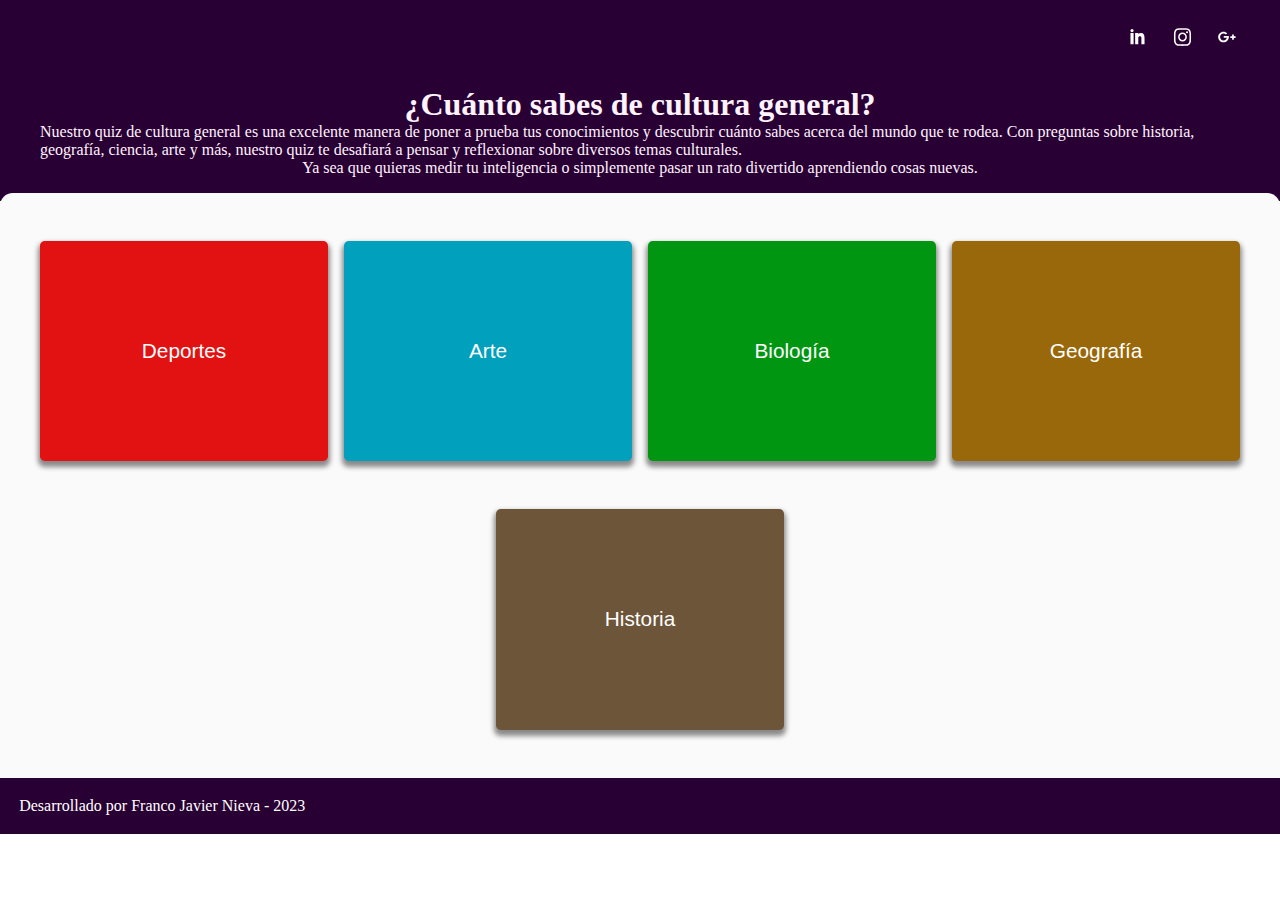
<file: index.html>
<!DOCTYPE html>
<html lang="en">

<head>
    <meta charset="UTF-8">
    <meta http-equiv="X-UA-Compatible" content="IE=edge">
    <meta name="viewport" content="width=device-width, initial-scale=1.0">
    <!-- BOOTSTRAP -->
    <link href="https://cdn.jsdelivr.net/npm/bootstrap@5.3.0-alpha1/dist/css/bootstrap.min.css" rel="stylesheet"
        integrity="sha384-GLhlTQ8iRABdZLl6O3oVMWSktQOp6b7In1Zl3/Jr59b6EGGoI1aFkw7cmDA6j6gD" crossorigin="anonymous">
    <!-- CSS -->
    <link rel="stylesheet" href="./css/style.css">
    <!-- TITLE -->
    <title>¡Descubre cuánto sabes de cultura general!</title>
</head>

<body>
    <header class="header" id="header">
        <div class="header__links">
            <a href="https://www.linkedin.com/in/francojnieva" target="_blank"><img src="./img/icon-linkedin.svg"
                    alt="logo de LinkedIn"></a>
            <a href="https://www.instagram.com/franconieva.97" target="_blank"><img src="./img/icon-instagram.svg"
                    alt="logo de Instagram"></a>
            <a href="mailto:franco97nieva@gmail.com" target="_blank"><img src="./img/icon-gmail.svg"
                    alt="logo de Gmail"></a>
        </div>
        <div class="header__text">
            <h1 class="text-center pb-2">¿Cuánto sabes de cultura general?</h1>
            <p class="text-center">Nuestro quiz de cultura general es una excelente manera de poner a prueba tus
                conocimientos y descubrir cuánto sabes acerca del mundo que te rodea. Con preguntas sobre historia,
                geografía, ciencia, arte y más, nuestro quiz te desafiará a pensar y reflexionar sobre diversos temas
                culturales.</p>
            <p class="text-center">Ya sea que quieras medir tu inteligencia o simplemente pasar un rato divertido
                aprendiendo cosas nuevas.</p>
        </div>
    </header>
    <main class="main" id="main-container">
        <button class="sport option" id="btn">Deportes</button>
        <button class="art option" id="btn">Arte</button>
        <button class="biology option" id="btn">Biología</button>
        <button class="geography option" id="btn">Geografía</button>
        <button class="history option" id="btn">Historia</button>
    </main>
    <footer class="footer pt-3">
        <p class="text-center">Desarrollado por Franco Javier Nieva - 2023</p>
    </footer>
    <!-- BOOTSTRAP -->
    <script src="https://cdn.jsdelivr.net/npm/bootstrap@5.3.0-alpha1/dist/js/bootstrap.bundle.min.js"
        integrity="sha384-w76AqPfDkMBDXo30jS1Sgez6pr3x5MlQ1ZAGC+nuZB+EYdgRZgiwxhTBTkF7CXvN"
        crossorigin="anonymous"></script>
    <!-- JS -->
    <script src="./js/show-quiz.js"></script>
</body>

</html>
</file>
<file: css/style.css>
* {
    padding: 0;
    margin: 0;
    box-sizing: border-box;
}

.header {
    background-color: #290033;
    color: #fff3fe;
}

.main {
    background-color: #fafafa;
    border-radius: .8rem .8rem 0rem 0rem;
}

.main .option {
    border: none;
    border-radius: .3rem;
    color: white;
    box-shadow: 0 4px 5px 2px #8a8a8a;
}

.sport {
    background-color: #E31212;
}

.art {
    background-color: #01A0BD;
}

.biology {
    background-color: #009612;
}

.geography {
    background-color: #99680A;
}

.history {
    background-color: #6d5539;
}

.footer {
    color: white;
    background-color: #290033;
}

@media screen and (min-width: 320px) {
    .header {
        display: flex;
        flex-direction: column;
        padding: 1rem 2rem;
    }

    .header__links {
        display: flex;
        justify-content: end;
        margin-bottom: 2rem;
    }
    
    .header__links a {
        margin-left: 1.2rem;
    }
    
    .header__links img {
        width: 1.4rem;
    }

    .header__text {
        display: flex;
        flex-direction: column;
        align-items: center;
        justify-content: center;
    }

    .main {
        display: flex;
        justify-content: space-around;
        flex-wrap: wrap;
        margin-top: -.5rem;
        padding: 1.5rem 2rem;
    }

    .main .option {
        width: 18rem;
        padding: 2rem 2.5rem;
        margin: 1.5rem 0rem;
    }

    .footer {
        padding: 1.2rem;
    }

    .footer p {
        margin-bottom: 0rem;
    }


    /***********************************/

    .element-container {
        width: 100%;
        display: flex;
        flex-direction: column;
        align-items: center;
        justify-content: center;
    }

    .img-container {
        width: 100%;
        height: 25vh;
        background-color: yellowgreen;
    }

    .option-container {
        display: flex;
        flex-direction: column;
    }

    .option-container button {
        margin: 1.2rem;
        padding: 1rem;
        border: none;
        border-radius: .3rem;
        background-color: #cfcfcf;
    }
}

@media screen and (min-width: 768px) {
    .main {
       min-height: 65vh;
    }

    .main .option {
        font-size: 1.3rem;
    }
    
    .header {
        padding: 1.5rem 2.5rem;
    }

    .header__links img {
        width: 1.6rem;
    }
}

@media screen and (min-width: 1024px) {
    .main {
        height: none;
    }

    .main .option {
        transition: .2s;
    }
    
    .main .option:hover {
        transform: scale(1.1);
    }
}
</file>
